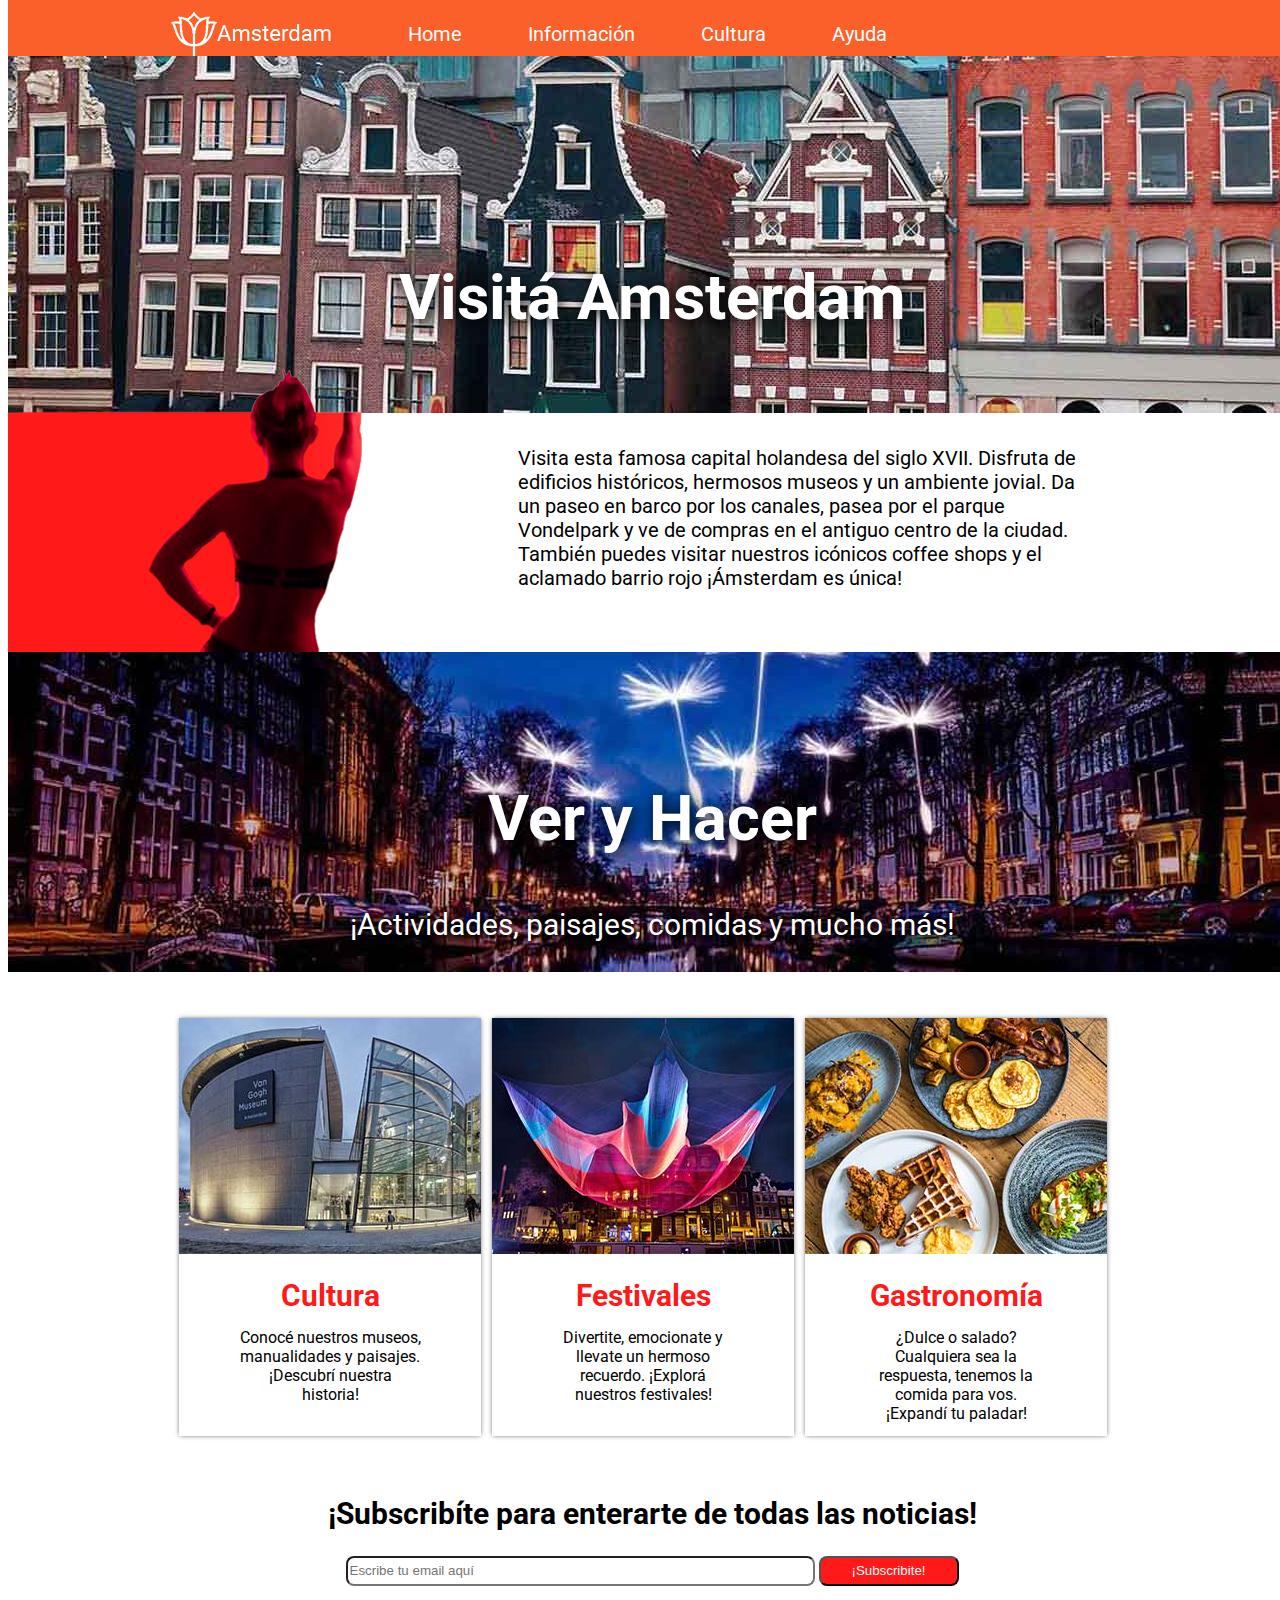
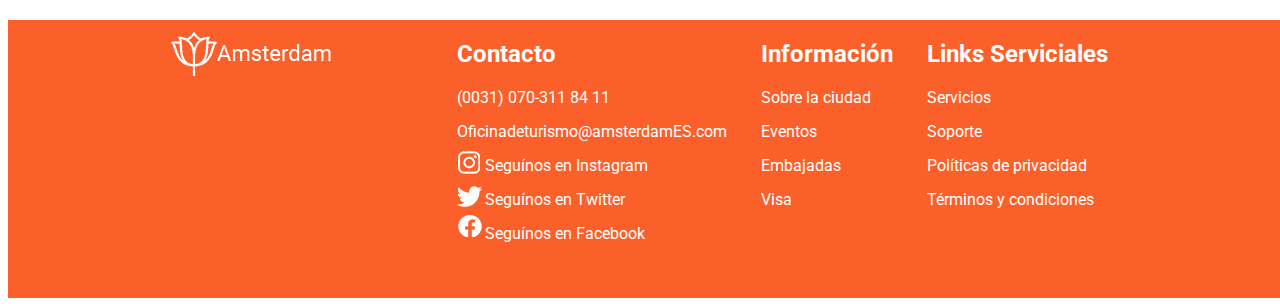
<file: index.html>
<!DOCTYPE html>
<html lang="es">
<head>
	<meta charset="UTF-8">
	<title>Amsterdam</title>
	<link rel="stylesheet" type="text/css" href="style.css" />
	<link href="https://fonts.googleapis.com/css2?family=Roboto:wght@400;500&display=swap" rel="stylesheet" />
	<link rel="shortcut icon" type="image/x-icon" href="favicon.ico" />
</head>
<body><div id="cuerpo">
<!-- HEADER -->
	<nav>
		<div class="naranja">
			<ul>
				<li><a href="index.html">Home</a></li>
				<li><a href="informacion.html">Información</a></li>
				<li><a href="cultura.html">Cultura</a></li>
				<li><a href="formulario.html">Ayuda</a></li>
			</ul>
		</div>
	</nav>
<!-- PARTE DEL MEDIO -->
	<section id="medio">
		<h1>Visitá Amsterdam</h1>
		<p>Visita esta famosa capital holandesa del siglo XVII. Disfruta de edificios históricos, hermosos museos y un ambiente jovial.<strong> Da un paseo en barco por los canales, pasea por el parque Vondelpark y ve de compras en el antiguo centro de la ciudad.</strong> También puedes visitar nuestros icónicos coffee shops y el aclamado barrio rojo <strong>¡Ámsterdam es única!</strong></p>
	</section>
<!-- PARTE DE VER Y HACER -->
	<header id="veryhacer">
		<h2 class="centro">Ver y Hacer</h2>
		<p class="centro">¡Actividades, paisajes, comidas y mucho más!</p>
	</header>
<!-- TARJETAS -->
	<main id="tarjetas">
		<div class="tarjeta">
			<img src="Recursos/vangogh.jpg" alt="Museo Van Gogh">
			<h3>Cultura</h3>
			<p>Conocé nuestros museos, manualidades y paisajes.<strong> ¡Descubrí nuestra historia!</strong></p>
		</div>
		<div class="tarjeta">
			<img src="Recursos/luces.jpg" alt="Festival de luces">
			<h3>Festivales</h3>
			<p>Divertite, emocionate y llevate un hermoso recuerdo.<strong> ¡Explorá nuestros festivales!</strong></p>
		</div>
		<div class="tarjeta">
			<img src="Recursos/Comida.jpg" alt="comida típica">
			<h3>Gastronomía</h3>
			<p>¿Dulce o salado? Cualquiera sea la respuesta, tenemos la comida para vos. <strong>¡Expandí tu paladar!</strong></p>
		</div>
	</main>
<!-- NEWSLETTER -->
	<div id="newsletter">
		<h2 class="centro">¡Subscribíte para enterarte de todas las noticias!</h2>
		<form class="centro" action="http://recursos.grodriguez.com.ar/FORM/" method="post" enctype="multipart/form-data" target="_blank">
			<input id="mail" type="email" name="newsletter" placeholder="Escribe tu email aquí">
			<input id="subscribir" type="submit" name="enviar" value="¡Subscribite!">
		</form>
	</div>
<!-- FOOTER -->
	<footer>
		<div class="naranja">
			<iframe  id="mapa" src="https://www.google.com/maps/embed?pb=!1m18!1m12!1m3!1d77979.83662226105!2d4.8339212095849975!3d52.35464494725618!2m3!1f0!2f0!3f0!3m2!1i1024!2i768!4f13.1!3m3!1m2!1s0x47c63fb5949a7755%3A0x6600fd4cb7c0af8d!2zw4Ftc3RlcmRhbSwgUGHDrXNlcyBCYWpvcw!5e0!3m2!1ses-419!2sar!4v1591375383644!5m2!1ses-419!2sar" width="252" height="204" style="border:0;" allowfullscreen="" aria-hidden="false" tabindex="0"></iframe>
			<div class="ayuda">
				<h2>Contacto</h2>
				<ul id="redes">
					<li>(0031) 070-311 84 11</li>
					<li><a href="mailto:Oficinadeturismo@amsterdamES.com">Oficinadeturismo@amsterdamES.com</a></li>
					<li class="redsocial">Seguínos en Instagram</li>
					<li class="redsocial">Seguínos en Twitter</li>
					<li class="redsocial">Seguínos en Facebook</li>
				</ul>
			</div>
			<div class="ayuda">
				<h2>Información</h2>
				<ul>
					<li>Sobre la ciudad</li>
					<li>Eventos</li>
					<li>Embajadas</li>
					<li>Visa</li>
				</ul>
			</div>
			<div class="ayuda">
				<h2>Links Serviciales</h2>
				<ul>
					<li>Servicios</li>
					<li>Soporte</li>
					<li>Políticas de privacidad</li>
					<li>Términos y condiciones</li>
				</ul>
			</div>
		</div>
	</footer>
</div></body>
</html>
</file>
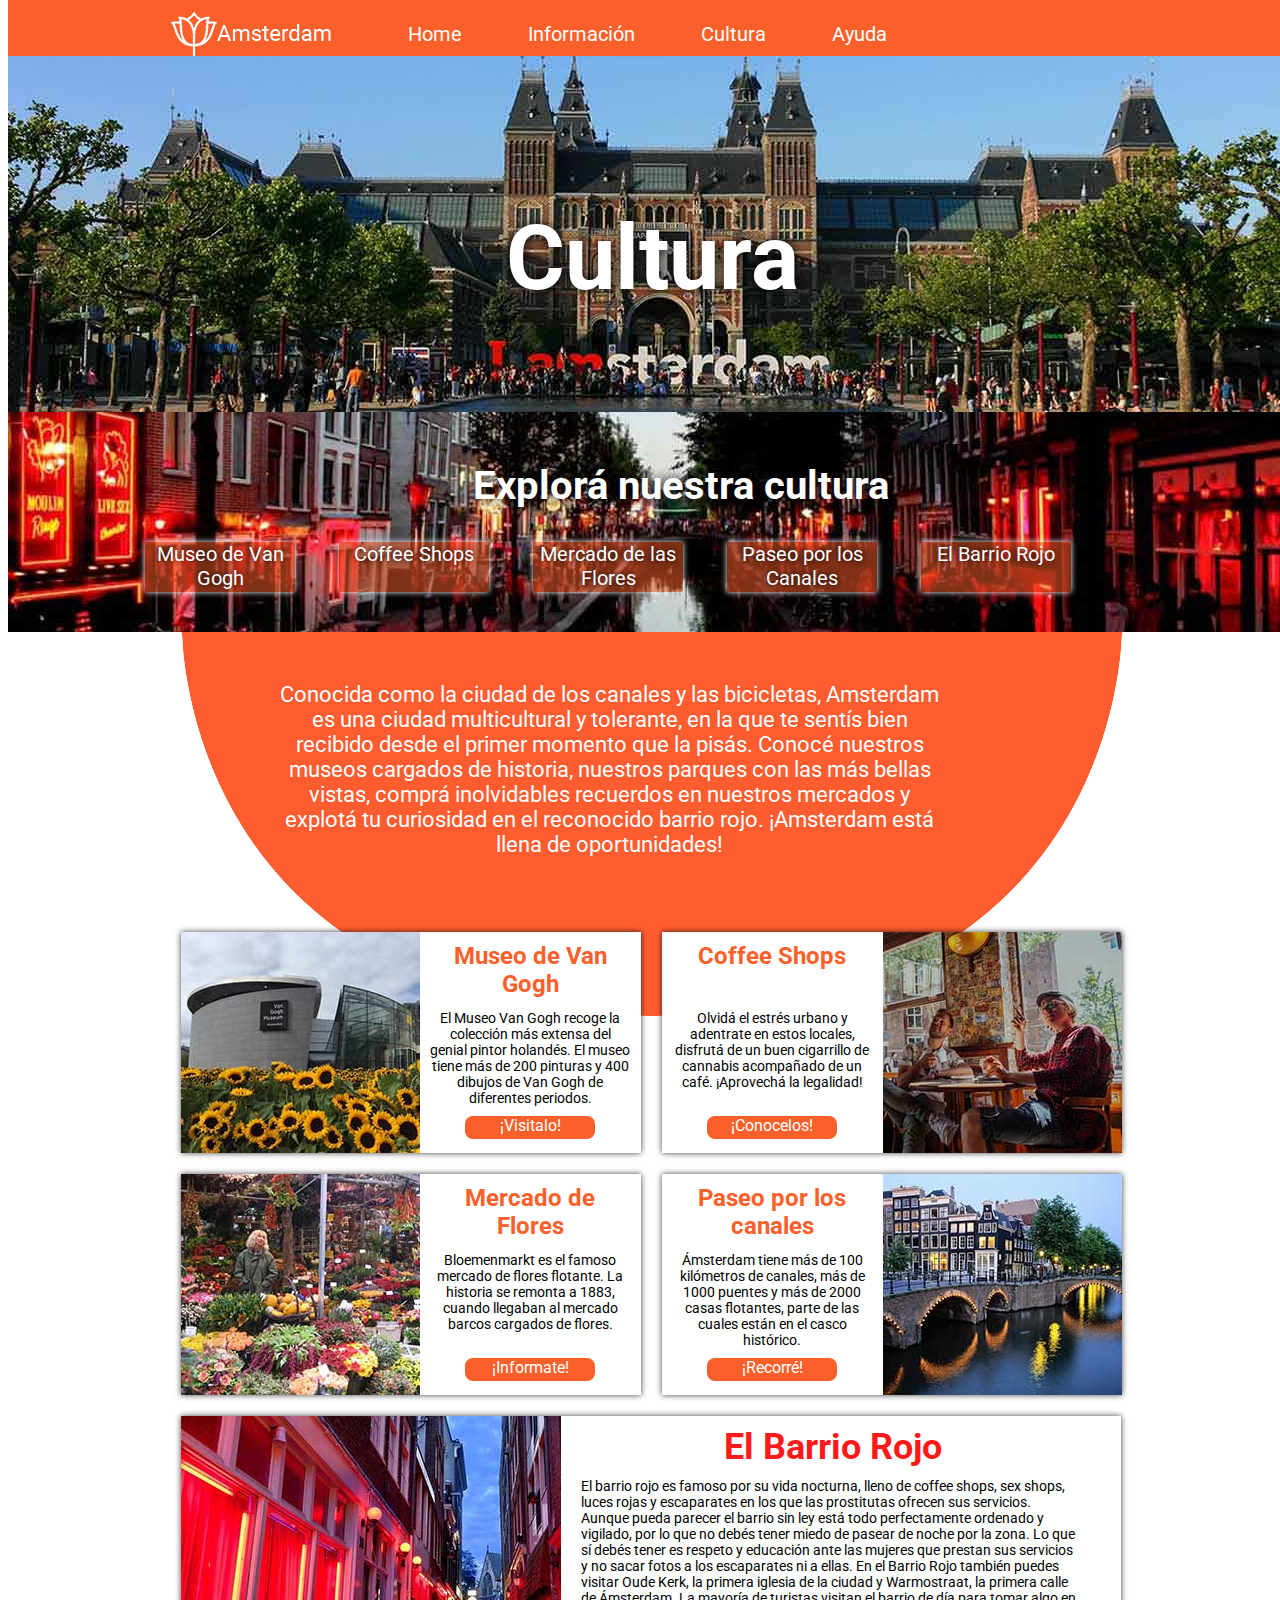
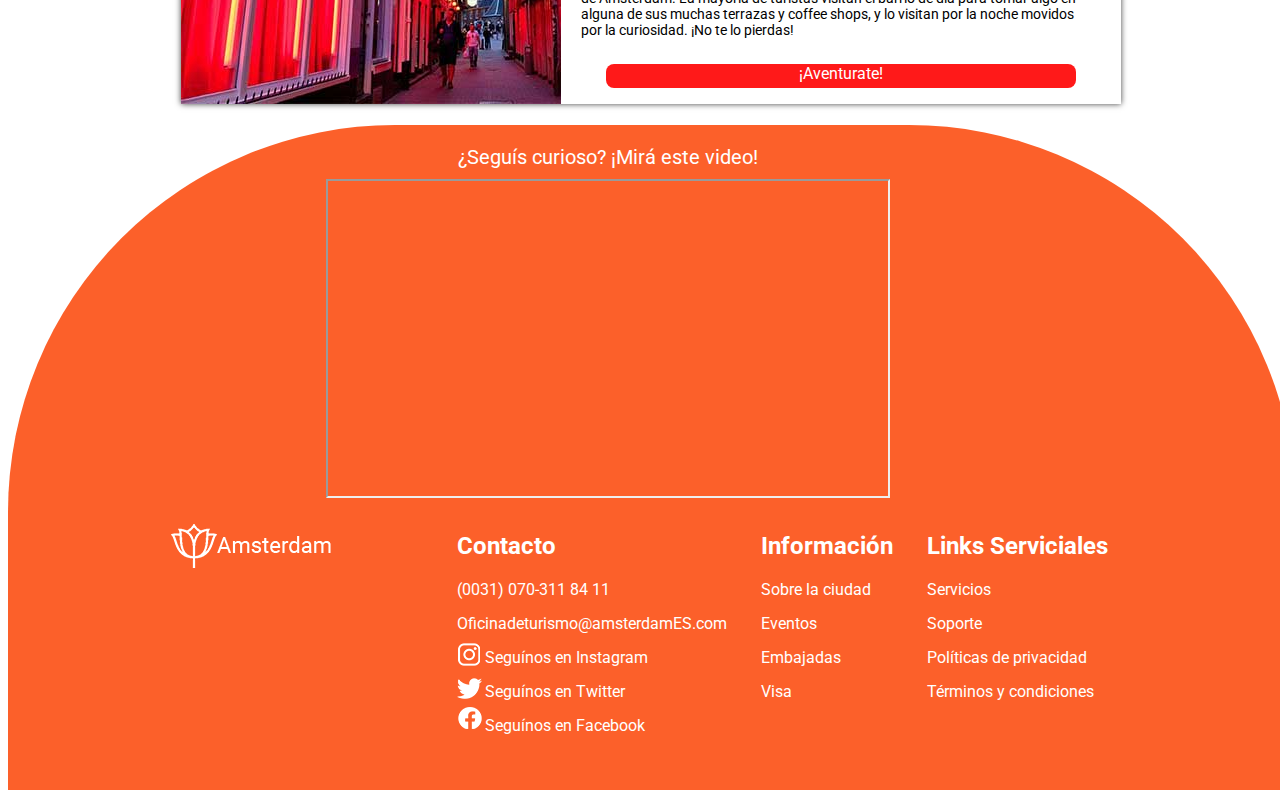
<file: cultura.html>
<!DOCTYPE html>
<html lang="es">
<head>
	<meta charset="UTF-8">
	<title>Amsterdam - Cultura</title>
	<link rel="stylesheet" type="text/css" href="style.css" />
	<link href="https://fonts.googleapis.com/css2?family=Roboto:wght@400;500&display=swap" rel="stylesheet" />
	<link rel="shortcut icon" type="image/x-icon" href="favicon.ico" />
</head>
<body><div id="cuerpo">
<!-- HEADER -->
	<nav>
		<div class="naranja">
			<ul>
				<li><a href="index.html">Home</a></li>
				<li><a href="informacion.html">Información</a></li>
				<li><a href="cultura.html">Cultura</a></li>
				<li><a href="formulario.html">Ayuda</a></li>
			</ul>
		</div>
	</nav>

<!-- INTRO CULTURA -->
	<div id="cultura">
		<h1>Cultura</h1>
	</div>

	<div id="lista">
		<h2>Explorá nuestra cultura</h2>
		<ol>
			<li><a href="#museoVanGogh">Museo de Van Gogh</a></li>
			<li><a href="#coffeeShop">Coffee Shops</a></li>
			<li><a href="#mercadoFlores">Mercado de las Flores</a></li>
			<li><a href="#canales">Paseo por los Canales</a></li>
			<li><a href="#barrioRojo">El Barrio Rojo</a></li>
		</ol>
	</div>

<!-- ACTIVIDADES -->
	<div id="actividades">
		<p id="introCultura">Conocida como la ciudad de los canales y las bicicletas, Amsterdam es una ciudad multicultural y tolerante, en la que te sentís bien recibido desde el primer momento que la pisás. Conocé nuestros museos cargados de historia, nuestros parques con las más bellas vistas, comprá inolvidables recuerdos en nuestros mercados y explotá tu curiosidad en el reconocido barrio rojo. ¡Amsterdam está llena de oportunidades!</p>
		<div id="museoVanGogh" class="card">
			<div class="floatleft">	<img src="Recursos/vangogh2.jpg" alt="Museo de Van Gogh" />	</div>
			<h2>Museo de Van Gogh</h2>
			<p>El Museo Van Gogh recoge la colección más extensa del genial pintor holandés. El museo tiene más de 200 pinturas y 400 dibujos de Van Gogh de diferentes periodos.</p>
			<div class="button" id="botonMalo"><span>¡Visitalo!</span></div>
		</div>
		<div class="card" id="coffeeShop">
			<div class="floatright">	<img src="Recursos/coffeeshop.jpg" alt="Coffee Shop" />	</div>
			<h2>Coffee Shops</h2>
			<p>Olvidá el estrés urbano y adentrate en estos locales, disfrutá de un buen cigarrillo de cannabis acompañado de un café. ¡Aprovechá la legalidad!</p>
			<div class="button"><span>¡Conocelos!</span></div>
		</div>
		<div id="mercadoFlores" class="card">
			<div class="floatleft">	<img src="Recursos/mercadodeflores.jpg" alt="Mercado de las flores" />	</div>
			<h2>Mercado de Flores</h2>
			<p>Bloemenmarkt es el famoso mercado de flores flotante. La historia se remonta a 1883, cuando llegaban al mercado barcos cargados de flores.</p>
			<div class="button" id="botonMalo2"><span>¡Informate!</span></div>
		</div>
		<div class="card" id="canales">
			<div class="floatright">	<img src="Recursos/canales.jpg" alt="Canales de Amsterdam" />	</div>
			<h2>Paseo por los canales</h2>
			<p>Ámsterdam tiene más de 100 kilómetros de canales, más de 1000 puentes y más de 2000 casas flotantes, parte de las cuales están en el casco histórico.</p>
			<div class="button"><span>¡Recorré!</span></div>
		</div>

		<div id="barrioRojo">
			<div>	<img src="Recursos/BarrioRojo.jpg" alt="Barrio Rojo" />	</div>
			<h2>El Barrio Rojo</h2>
			<p>El barrio rojo es famoso por su vida nocturna, lleno de coffee shops, sex shops, luces rojas y escaparates en los que las prostitutas ofrecen sus servicios. Aunque pueda parecer el barrio sin ley está todo perfectamente ordenado y vigilado, por lo que no debés tener miedo de pasear de noche por la zona. Lo que sí debés tener es respeto y educación ante las mujeres que prestan sus servicios y no sacar fotos a los escaparates ni a ellas. En el Barrio Rojo también puedes visitar Oude Kerk, la primera iglesia de la ciudad y Warmostraat, la primera calle de Ámsterdam. La mayoría de turistas visitan el barrio de día para tomar algo en alguna de sus muchas terrazas y coffee shops, y lo visitan por la noche movidos por la curiosidad. ¡No te lo pierdas!</p>
			<div class="buttonRojo"><span>¡Aventurate!</span></div>
		</div>
		
		<div class="video">
			<span>¿Seguís curioso? ¡Mirá este video!</span>
			<iframe width="560" height="315" src="https://www.youtube.com/embed/tMHp6SN6WJQ" allow="accelerometer; autoplay; encrypted-media; gyroscope; picture-in-picture" allowfullscreen></iframe>
		</div>
		
	</div>

<!-- FOOTER -->
<footer>
		<div class="naranja">
			<iframe  id="mapa" src="https://www.google.com/maps/embed?pb=!1m18!1m12!1m3!1d77979.83662226105!2d4.8339212095849975!3d52.35464494725618!2m3!1f0!2f0!3f0!3m2!1i1024!2i768!4f13.1!3m3!1m2!1s0x47c63fb5949a7755%3A0x6600fd4cb7c0af8d!2zw4Ftc3RlcmRhbSwgUGHDrXNlcyBCYWpvcw!5e0!3m2!1ses-419!2sar!4v1591375383644!5m2!1ses-419!2sar" width="252" height="204" style="border:0;" allowfullscreen="" aria-hidden="false" tabindex="0"></iframe>
			<div class="ayuda">
				<h2>Contacto</h2>
				<ul id="redes">
					<li>(0031) 070-311 84 11</li>
					<li><a href="mailto:Oficinadeturismo@amsterdamES.com">Oficinadeturismo@amsterdamES.com</a></li>
					<li class="redsocial">Seguínos en Instagram</li>
					<li class="redsocial">Seguínos en Twitter</li>
					<li class="redsocial">Seguínos en Facebook</li>
				</ul>
			</div>
			<div class="ayuda">
				<h2>Información</h2>
				<ul>
					<li>Sobre la ciudad</li>
					<li>Eventos</li>
					<li>Embajadas</li>
					<li>Visa</li>
				</ul>
			</div>
			<div class="ayuda">
				<h2>Links Serviciales</h2>
				<ul>
					<li>Servicios</li>
					<li>Soporte</li>
					<li>Políticas de privacidad</li>
					<li>Términos y condiciones</li>
				</ul>
			</div>
		</div>
	</footer>
</div></body>
</html>
</file>
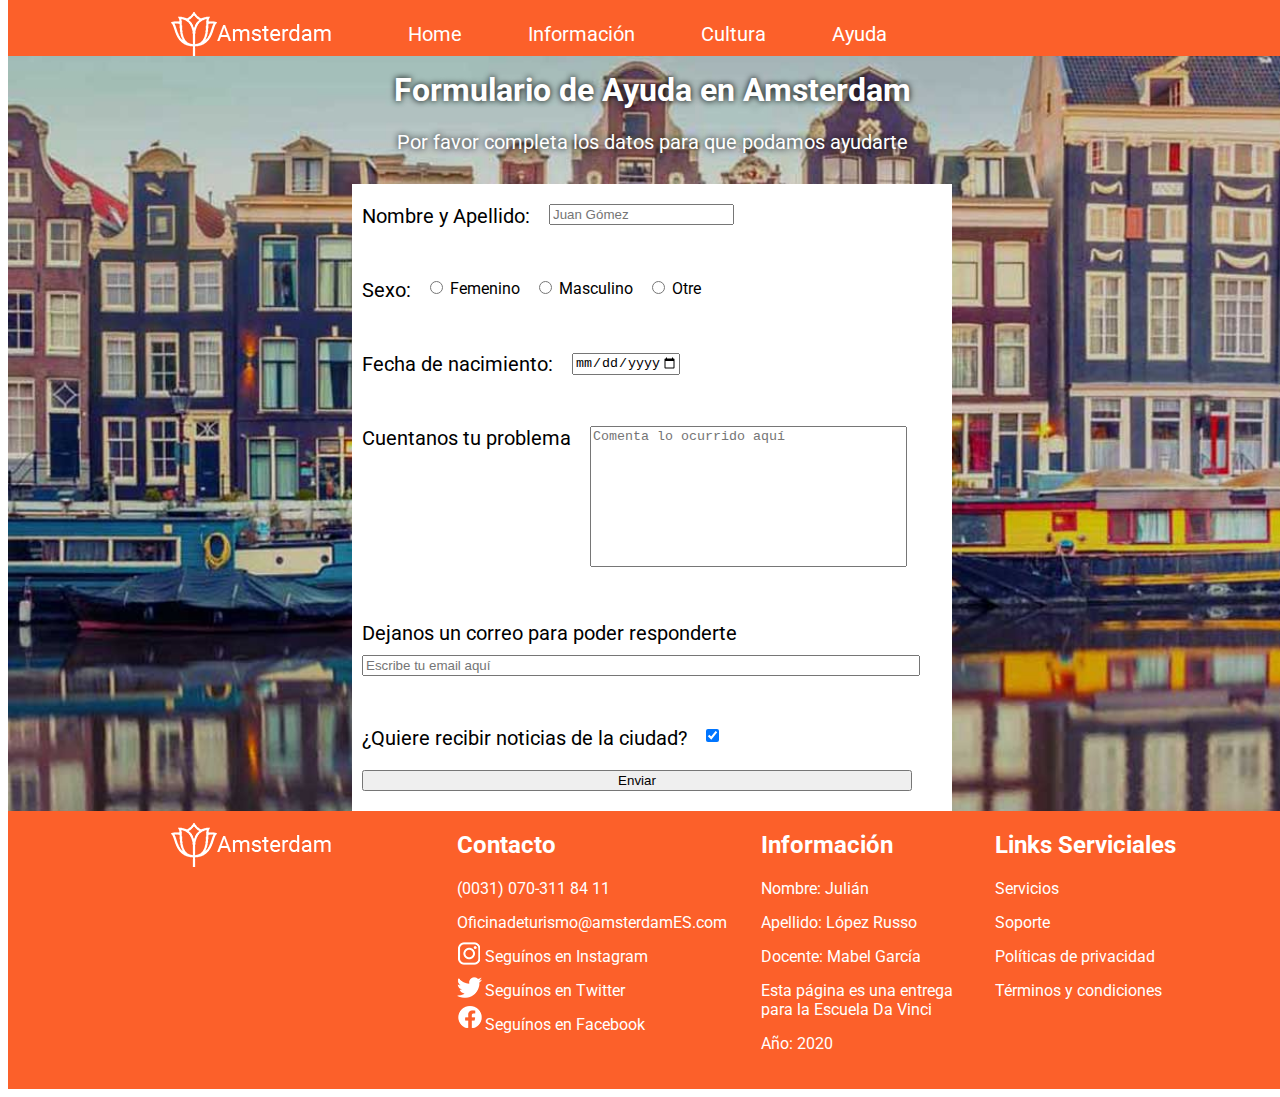
<file: formulario.html>
<!DOCTYPE html>
<html lang="es">
<head>
	<meta charset="UTF-8">
	<title>Amsterdam - Ayuda</title>
	<link rel="stylesheet" type="text/css" href="style.css" />
	<link href="https://fonts.googleapis.com/css2?family=Roboto:wght@400;500&display=swap" rel="stylesheet" />
	<link rel="shortcut icon" type="image/x-icon" href="favicon.ico" />
</head>
<body><div id="cuerpo">
<!-- HEADER -->
	<nav>
		<div class="naranja">
			<ul>
				<li><a href="index.html">Home</a></li>
				<li><a href="informacion.html">Información</a></li>
				<li><a href="cultura.html">Cultura</a></li>
				<li><a href="formulario.html">Ayuda</a></li>
			</ul>
		</div>
	</nav>

<!-- FORMULARIO -->
	<main id="fondo-formulario">
		<header>
			<h1>Formulario de Ayuda en Amsterdam</h1>
			<p>Por favor completa los datos para que podamos ayudarte</p>
		</header>
	
		<form action="formulario.php" method="post" enctype="multipart/form-data" id="formu" class="blanco">
			<div class="formulario">
				<label>Nombre y Apellido:</label>
				<input type="text" name="nombre" placeholder="Juan Gómez">
			</div>
			<div class="formulario">
				<label>Sexo:</label>
					<input type="radio" name="sexo" value="femenino"> <span>Femenino</span>
					<input type="radio" name="sexo" value="masculino"> <span>Masculino</span>
					<input type="radio" name="sexo" value="otre"> <span>Otre</span>
			</div>
			<div class="formulario">
				<label>Fecha de nacimiento:</label>
				<input type="date" name="nacimiento" min="1910-01-01" max="2020-06-19">
			</div>
			<div class="formulario">
				<label>Cuentanos tu problema</label>
				<textarea name="comentar" rows="9" cols="37" placeholder="Comenta lo ocurrido aquí"></textarea>
			</div>
			<div class="formulario">
				<label>Dejanos un correo para poder responderte</label>
				<input id="ayuda-mail" type="email" name="mail" placeholder="Escribe tu email aquí">
			</div>
			<div class="formulario">
				<label>¿Quiere recibir noticias de la ciudad?</label>
				<input type="checkbox" name="noticias" checked="" value="si">
			</div>
			<input id="enviar" type="submit" value="Enviar">
		</form>
	</main>
<!-- FOOTER -->
<footer>
		<div class="naranja">
			<iframe  id="mapa" src="https://www.google.com/maps/embed?pb=!1m18!1m12!1m3!1d77979.83662226105!2d4.8339212095849975!3d52.35464494725618!2m3!1f0!2f0!3f0!3m2!1i1024!2i768!4f13.1!3m3!1m2!1s0x47c63fb5949a7755%3A0x6600fd4cb7c0af8d!2zw4Ftc3RlcmRhbSwgUGHDrXNlcyBCYWpvcw!5e0!3m2!1ses-419!2sar!4v1591375383644!5m2!1ses-419!2sar" width="252" height="204" style="border:0;" allowfullscreen="" aria-hidden="false" tabindex="0"></iframe>
			<div class="ayuda">
				<h2>Contacto</h2>
				<ul id="redes">
					<li>(0031) 070-311 84 11</li>
					<li><a href="mailto:Oficinadeturismo@amsterdamES.com">Oficinadeturismo@amsterdamES.com</a></li>
					<li class="redsocial">Seguínos en Instagram</li>
					<li class="redsocial">Seguínos en Twitter</li>
					<li class="redsocial">Seguínos en Facebook</li>
				</ul>
			</div>
			<div class="ayuda">
				<h2>Información</h2>
				<ul id="obligatorio">
					<li>Nombre: Julián</li>
					<li>Apellido: López Russo</li>
					<li>Docente: Mabel García</li>
					<li>Esta página es una entrega para la Escuela Da Vinci</li>
					<li>Año: 2020</li>
				</ul>
			</div>
			<div class="ayuda">
				<h2>Links Serviciales</h2>
				<ul>
					<li>Servicios</li>
					<li>Soporte</li>
					<li>Políticas de privacidad</li>
					<li>Términos y condiciones</li>
				</ul>
			</div>
		</div>
	</footer>
</div></body>
</html>
</file>
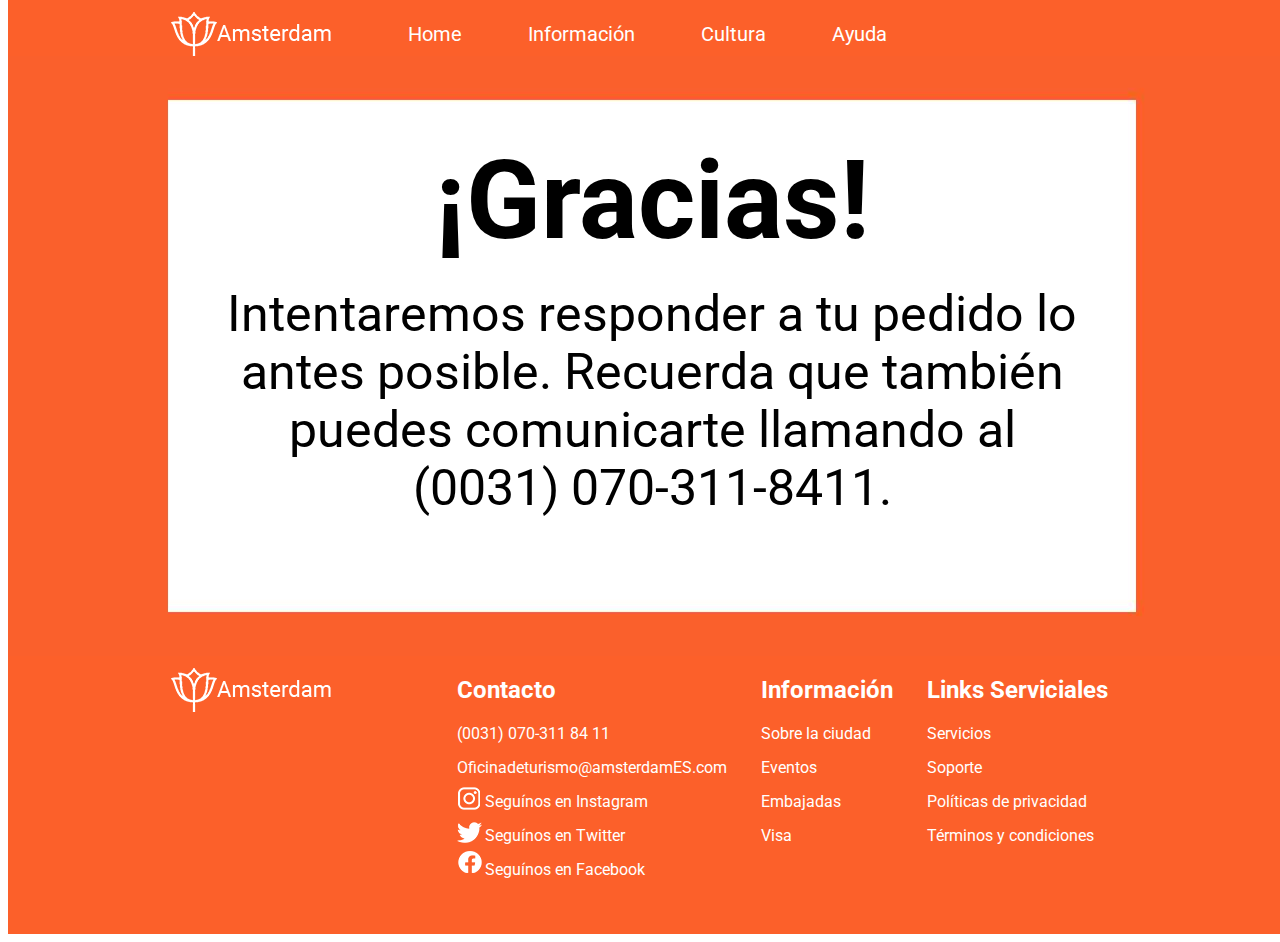
<file: gracias.html>
<!DOCTYPE html>
<html lang="es">
<head>
	<meta charset="UTF-8">
	<title>Amsterdam - Ayuda</title>
	<link rel="stylesheet" type="text/css" href="style.css" />
	<link href="https://fonts.googleapis.com/css2?family=Roboto:wght@400;500&display=swap" rel="stylesheet" />
	<link rel="shortcut icon" type="image/x-icon" href="favicon.ico" />
</head>
<body><div id="cuerpo">
<!-- HEADER -->
	<nav>
		<div class="naranja">
			<ul>
				<li><a href="index.html">Home</a></li>
				<li><a href="informacion.html">Información</a></li>
				<li><a href="cultura.html">Cultura</a></li>
				<li><a href="formulario.html">Ayuda</a></li>
			</ul>
		</div>
	</nav>

<!-- MAIN -->
	<main id="gracias">
		<h1>¡Gracias!</h1>
		<p>Intentaremos responder a tu pedido lo antes posible. Recuerda que también puedes comunicarte llamando al (0031) 070-311-8411.</p>
	</main>

<!-- FOOTER -->
	<footer>
		<div class="naranja">
			<iframe  id="mapa" src="https://www.google.com/maps/embed?pb=!1m18!1m12!1m3!1d77979.83662226105!2d4.8339212095849975!3d52.35464494725618!2m3!1f0!2f0!3f0!3m2!1i1024!2i768!4f13.1!3m3!1m2!1s0x47c63fb5949a7755%3A0x6600fd4cb7c0af8d!2zw4Ftc3RlcmRhbSwgUGHDrXNlcyBCYWpvcw!5e0!3m2!1ses-419!2sar!4v1591375383644!5m2!1ses-419!2sar" width="252" height="204" style="border:0;" allowfullscreen="" aria-hidden="false" tabindex="0"></iframe>
			<div class="ayuda">
				<h2>Contacto</h2>
				<ul id="redes">
					<li>(0031) 070-311 84 11</li>
					<li><a href="mailto:Oficinadeturismo@amsterdamES.com">Oficinadeturismo@amsterdamES.com</a></li>
					<li class="redsocial">Seguínos en Instagram</li>
					<li class="redsocial">Seguínos en Twitter</li>
					<li class="redsocial">Seguínos en Facebook</li>
				</ul>
			</div>
			<div class="ayuda">
				<h2>Información</h2>
				<ul>
					<li>Sobre la ciudad</li>
					<li>Eventos</li>
					<li>Embajadas</li>
					<li>Visa</li>
				</ul>
			</div>
			<div class="ayuda">
				<h2>Links Serviciales</h2>
				<ul>
					<li>Servicios</li>
					<li>Soporte</li>
					<li>Políticas de privacidad</li>
					<li>Términos y condiciones</li>
				</ul>
			</div>
		</div>
	</footer>
</div></body>
</html>
</file>
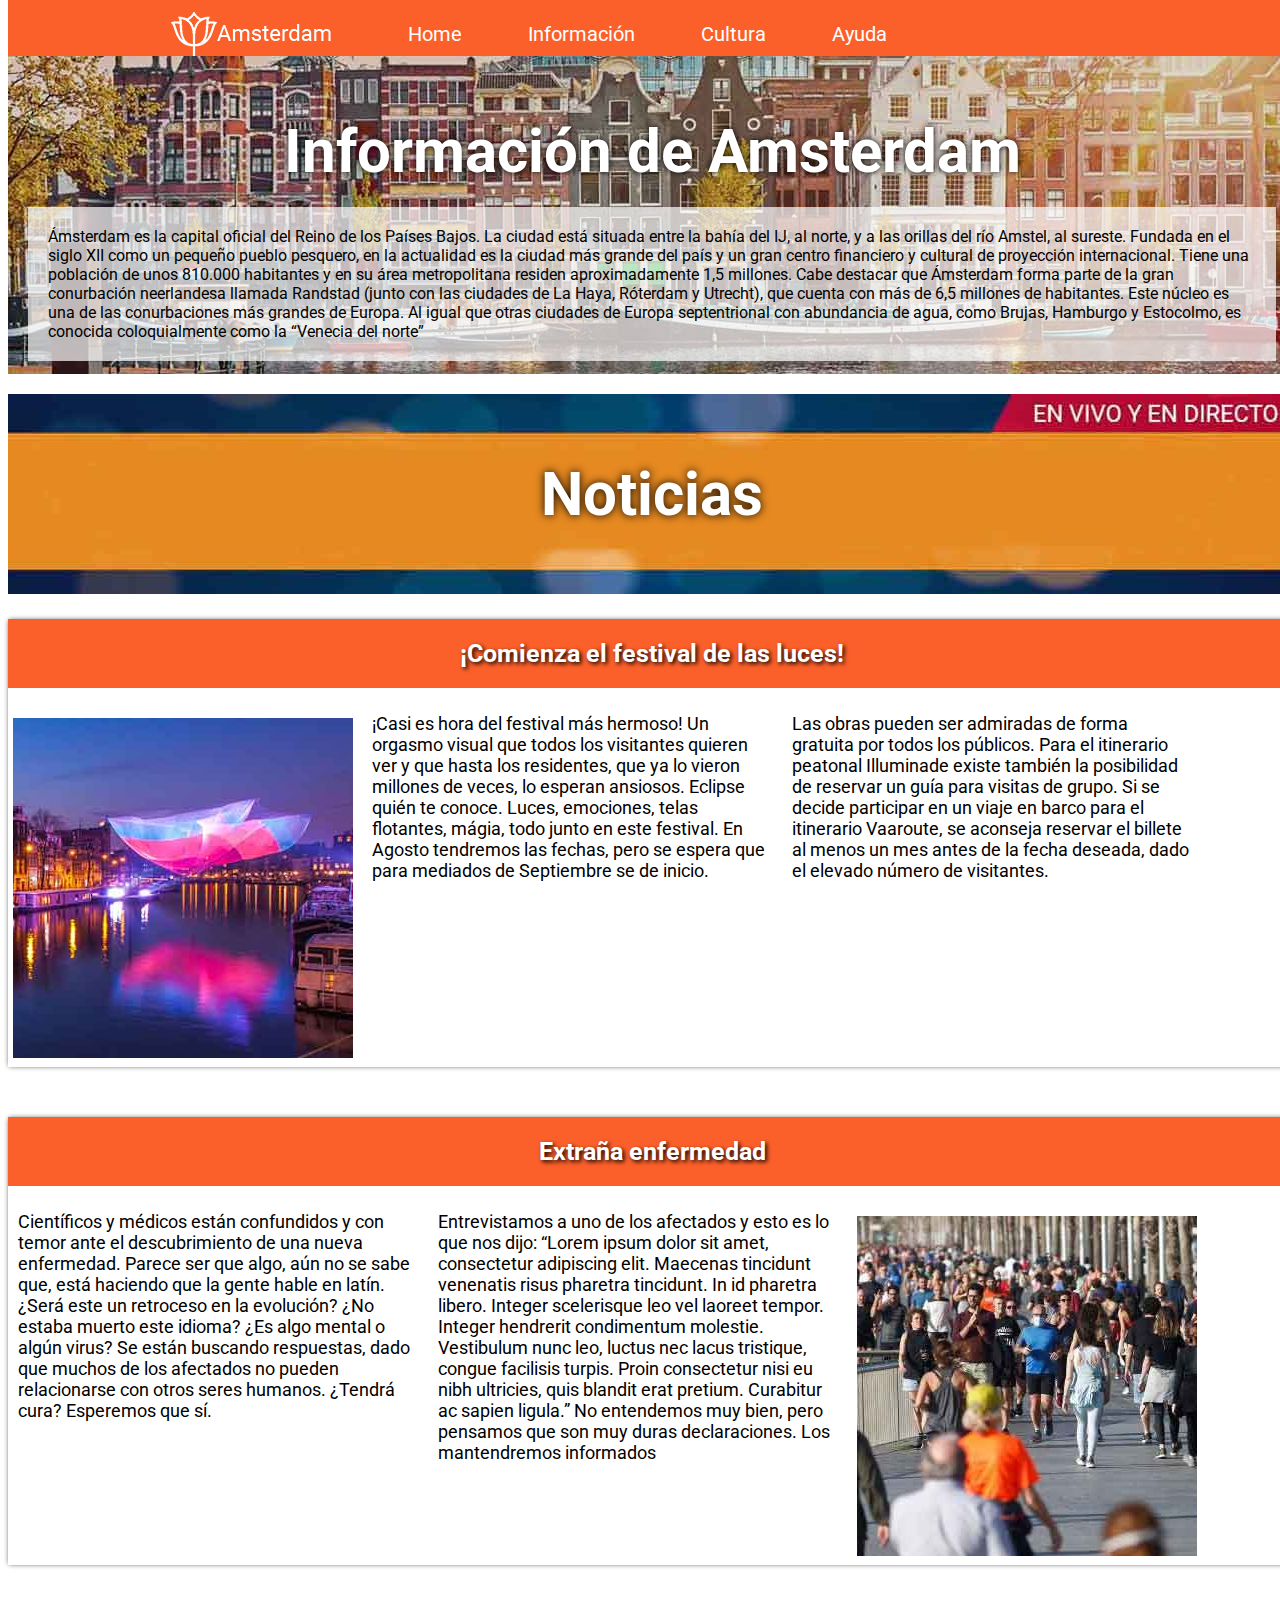
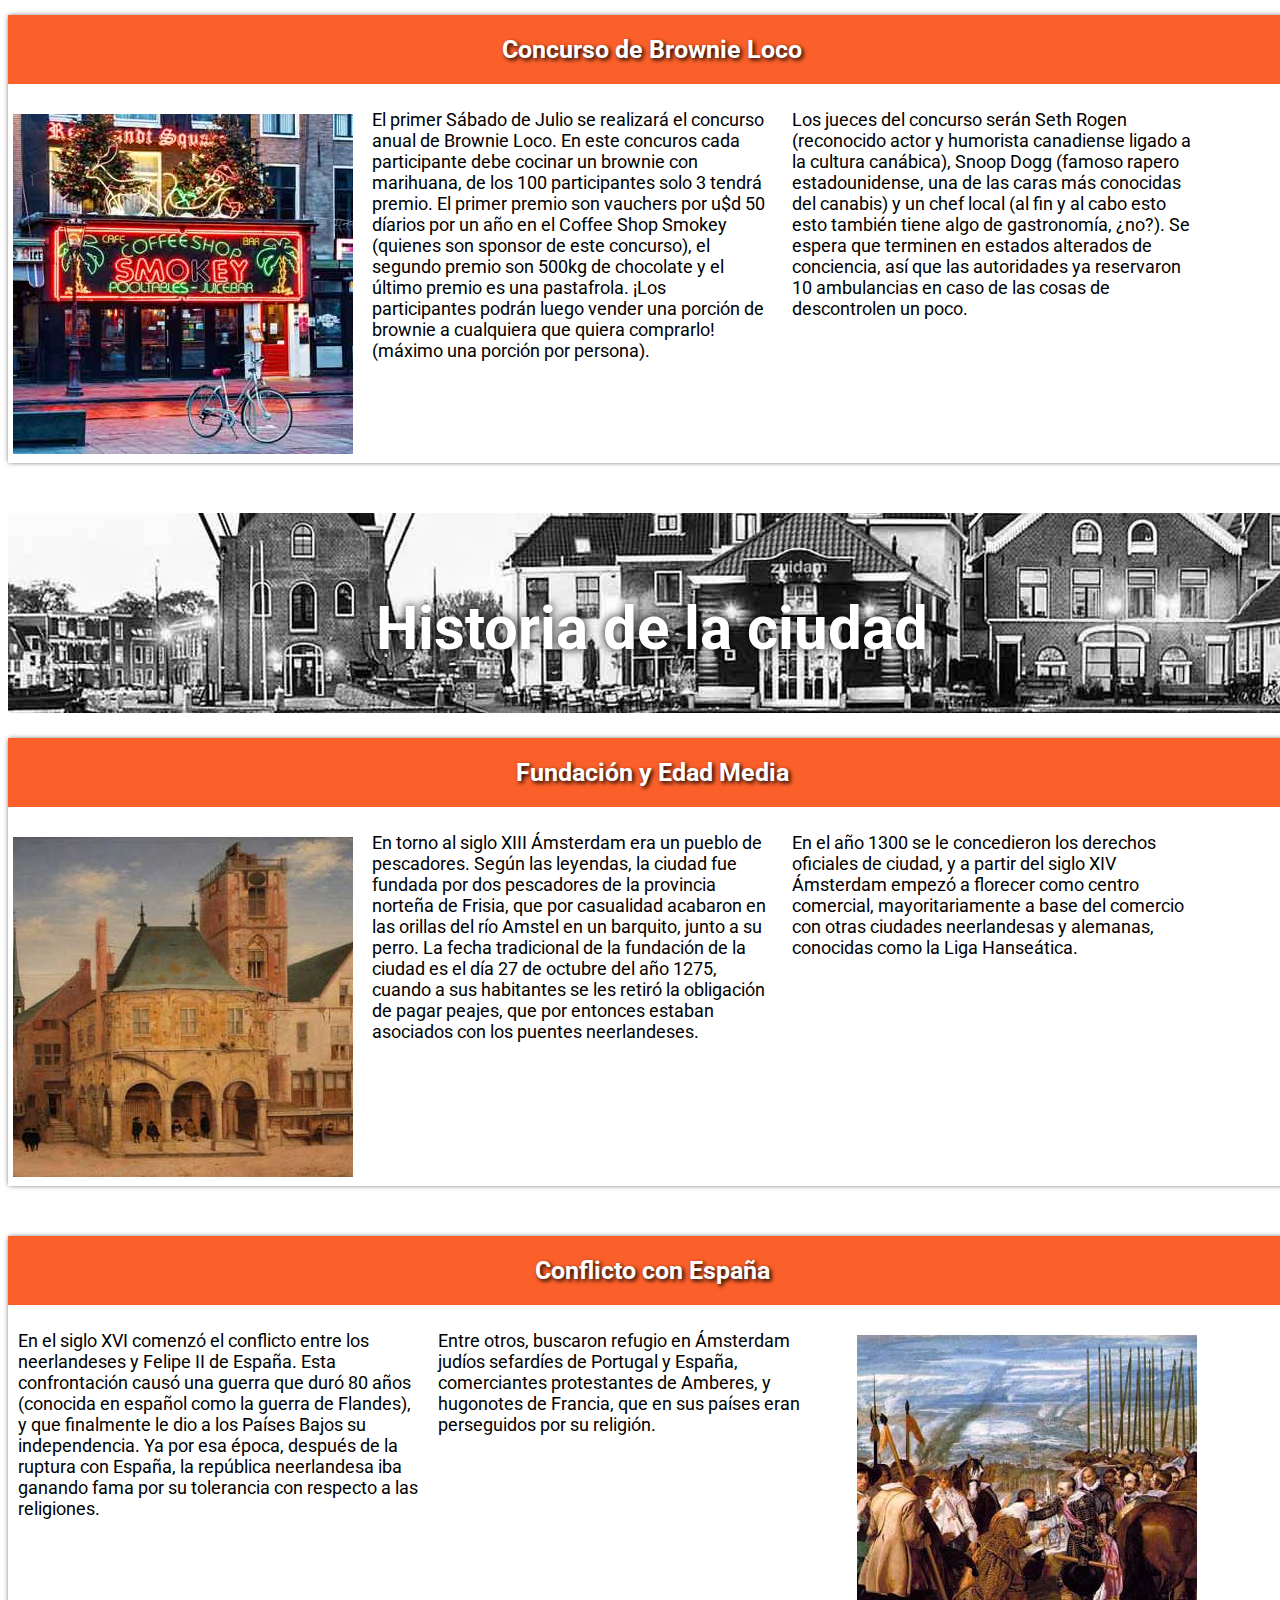
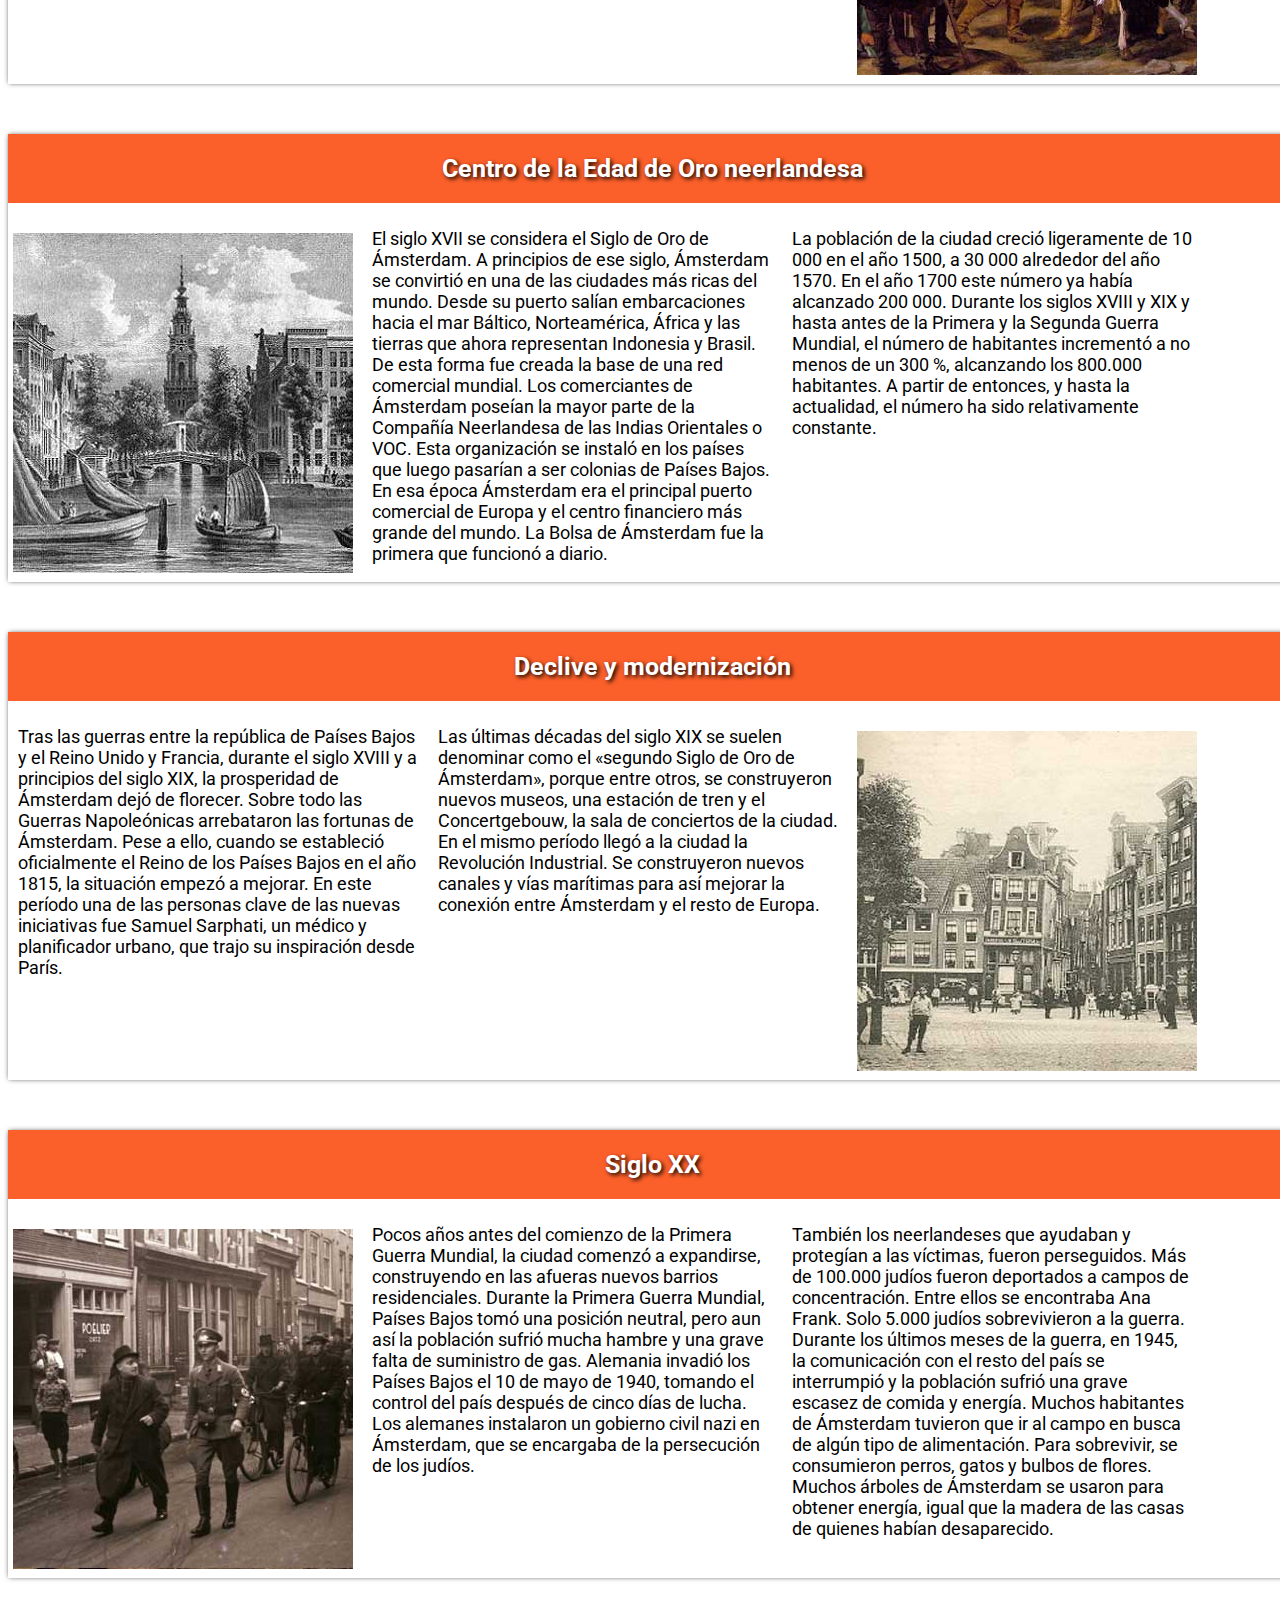
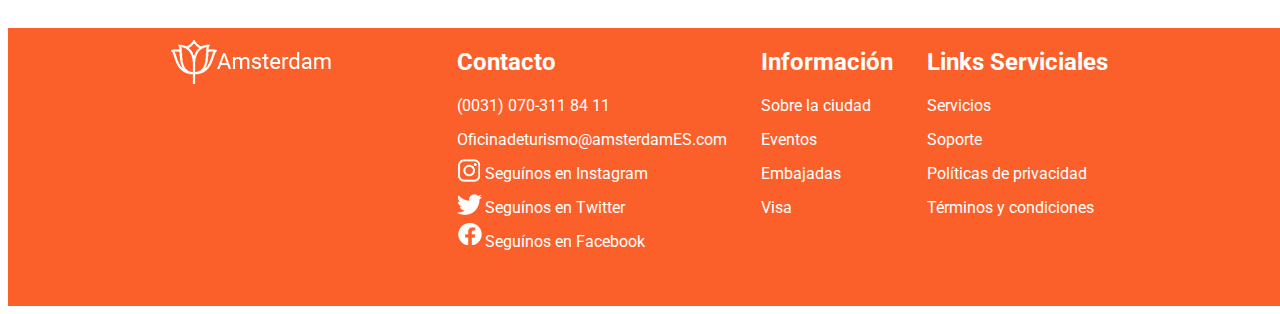
<file: informacion.html>
<!DOCTYPE html>
<html lang="es">
<head>
	<meta charset="UTF-8">
	<title>Amsterdam - Información</title>
	<link rel="stylesheet" type="text/css" href="style.css" />
	<link href="https://fonts.googleapis.com/css2?family=Roboto:wght@400;500&display=swap" rel="stylesheet" />
	<link rel="shortcut icon" type="image/x-icon" href="favicon.ico" />
</head>
<body><div id="cuerpo">
<!-- HEADER -->
	<nav>
		<div class="naranja">
			<ul>
				<li><a href="index.html">Home</a></li>
				<li><a href="informacion.html">Información</a></li>
				<li><a href="cultura.html">Cultura</a></li>
				<li><a href="formulario.html">Ayuda</a></li>
			</ul>
		</div>
	</nav>

	<!-- INFO -->
	<section id="info">
		<header>
			<h1>Información de Amsterdam</h1>
		</header>
		<p class="lectura"><em>Ámsterdam​ es la capital oficial del Reino de los Países Bajos.</em> La ciudad está situada entre la bahía del IJ, al norte, y a las orillas del río Amstel, al sureste. <strong>Fundada en el siglo <abbr title="doce">XII</abbr> como un pequeño pueblo pesquero, en la actualidad es la ciudad más grande del país y un gran centro financiero y cultural de proyección internacional.</strong> Tiene una población de unos 810.000 habitantes y en su área metropolitana residen aproximadamente 1,5 millones. Cabe destacar que Ámsterdam forma parte de la gran conurbación neerlandesa llamada Randstad (junto con las ciudades de La Haya, Róterdam y Utrecht), que cuenta con más de 6,5 millones de habitantes. <strong>Este núcleo es una de las conurbaciones más grandes de Europa.</strong> Al igual que otras ciudades de Europa septentrional con abundancia de agua, como Brujas, Hamburgo y Estocolmo, es conocida coloquialmente como la <q>Venecia del norte</q></p>
	</section>

<!-- NOTICIAS -->
	<section>
		<header id="noticias">
			<h2>Noticias</h2>
		</header>

		<article class="historia">
			<h3>¡Comienza el festival de las luces!</h3>
			<img src="Recursos/festival.jpg" alt="Festival de las luces" />
			<p>¡Casi es hora del festival más hermoso! Un orgasmo visual que todos los visitantes quieren ver y que hasta los residentes, que ya lo vieron millones de veces, lo esperan ansiosos. Eclipse quién te conoce. Luces, emociones, telas flotantes, mágia, todo junto en este festival. En Agosto tendremos las fechas, pero se espera que para mediados de Septiembre se de inicio.</p><p>Las obras pueden ser admiradas de forma gratuita por todos los públicos. Para el itinerario peatonal Illuminade existe también la posibilidad de reservar un guía para visitas de grupo. Si se decide participar en un viaje en barco para el itinerario Vaaroute, se aconseja reservar el billete al menos un mes antes de la fecha deseada, dado el elevado número de visitantes.</p>
		</article>
	
		<article class="historia">
			<h3>Extraña enfermedad</h3>
			<p>Científicos y médicos están confundidos y con temor ante el descubrimiento de una nueva enfermedad. Parece ser que algo, aún no se sabe que, está haciendo que la gente hable en latín.¿Será este un retroceso en la evolución? ¿No estaba muerto este idioma? ¿Es algo mental o algún virus? Se están buscando respuestas, dado que muchos de los afectados no pueden relacionarse con otros seres humanos. ¿Tendrá cura? Esperemos que sí.</p><p> Entrevistamos a uno de los afectados y esto es lo que nos dijo: <q>Lorem ipsum dolor sit amet, consectetur adipiscing elit. Maecenas tincidunt venenatis risus pharetra tincidunt. In id pharetra libero. Integer scelerisque leo vel laoreet tempor. Integer hendrerit condimentum molestie. Vestibulum nunc leo, luctus nec lacus tristique, congue facilisis turpis. Proin consectetur nisi eu nibh ultricies, quis blandit erat pretium. Curabitur ac sapien ligula.</q> No entendemos muy bien, pero pensamos que son muy duras declaraciones. Los mantendremos informados</p>
			<img src="Recursos/lorem.jpg" alt="Grupo de gente en la calle" />
		</article>

		<article class="historia">
			<h3>Concurso de Brownie Loco</h3>
			<img src="Recursos/brownie.jpg" alt="Coffee Shop Smokey" />
			<p>El primer Sábado de Julio se realizará el concurso anual de Brownie Loco. En este concuros cada participante debe cocinar un brownie con marihuana, de los 100 participantes solo 3 tendrá premio. El primer premio son vauchers por u$d 50 díarios por un año en el Coffee Shop Smokey (quienes son sponsor de este concurso), el segundo premio son 500<abbr title="Kilogramos">kg</abbr> de chocolate y el último premio es una pastafrola. ¡Los participantes podrán luego vender una porción de brownie a cualquiera que quiera comprarlo! (máximo una porción por persona).</p><p>Los jueces del concurso serán Seth Rogen (reconocido actor y humorista canadiense ligado a la cultura canábica), Snoop Dogg (famoso rapero estadounidense, una de las caras más conocidas del canabis) y un chef local (al fin y al cabo esto esto también tiene algo de gastronomía, ¿no?). Se espera que terminen en estados alterados de conciencia, así que las autoridades ya reservaron 10 ambulancias en caso de las cosas de descontrolen un poco.</p>
		</article>
	</section>
	<!-- HISTORIA -->
	<section>
		<header id="history">
			<h2>Historia de la ciudad</h2>
		</header>
	
		<article class="historia">
			<h3>Fundación y Edad Media</h3>
			<img src="Recursos/Antigua/antigua2.jpg" alt="Cuadro del antigua ayuntamiento de Amsterdam" />
			<p>En torno al siglo <abbr title="trece">XIII</abbr> Ámsterdam era un pueblo de pescadores. Según las leyendas, la ciudad fue fundada por dos pescadores de la provincia norteña de Frisia, que por casualidad acabaron en las orillas del río Amstel en un barquito, junto a su perro. La fecha tradicional de la fundación de la ciudad es el día 27 de octubre del año 1275, cuando a sus habitantes se les retiró la obligación de pagar peajes, que por entonces estaban asociados con los puentes neerlandeses.</p><p> En el año 1300 se le concedieron los derechos oficiales de ciudad, y a partir del siglo <abbr title="catorce">XIV</abbr> Ámsterdam empezó a florecer como centro comercial, mayoritariamente a base del comercio con otras ciudades neerlandesas y alemanas, conocidas como la Liga Hanseática.</p>
		</article>
		<article class="historia">
			<h3>Conflicto con España</h3>
			<p>En el siglo <abbr title="dieciseis">XVI</abbr> comenzó el conflicto entre los neerlandeses y Felipe <abbr title="segundo">II</abbr> de España. Esta confrontación causó una guerra que duró 80 años (conocida en español como la guerra de Flandes), y que finalmente le dio a los Países Bajos su independencia. Ya por esa época, después de la ruptura con España, la república neerlandesa iba ganando fama por su tolerancia con respecto a las religiones.</p><p> Entre otros, buscaron refugio en Ámsterdam judíos sefardíes de Portugal y España, comerciantes protestantes de Amberes, y hugonotes de Francia, que en sus países eran perseguidos por su religión.</p>
			<img src="Recursos/Antigua/guerra80.jpg" alt="Cuadro de la Guerra de 80 años" />
		</article>
		<article class="historia">
			<h3>Centro de la Edad de Oro neerlandesa</h3>
			<img src="Recursos/Antigua/siglo-xvii.jpg" alt="Botes mercantes en Amsterdam antigua" />
			<p>El siglo <abbr title="diecisiete">XVII</abbr> se considera el Siglo de Oro de Ámsterdam. A principios de ese siglo, Ámsterdam se convirtió en una de las ciudades más ricas del mundo. Desde su puerto salían embarcaciones hacia el mar Báltico, Norteamérica, África y las tierras que ahora representan Indonesia y Brasil. De esta forma fue creada la base de una red comercial mundial. Los comerciantes de Ámsterdam poseían la mayor parte de la Compañía Neerlandesa de las Indias Orientales o VOC. Esta organización se instaló en los países que luego pasarían a ser colonias de Países Bajos. En esa época Ámsterdam era el principal puerto comercial de Europa y el centro financiero más grande del mundo. La Bolsa de Ámsterdam fue la primera que funcionó a diario.</p><p>La población de la ciudad creció ligeramente de 10 000 en el año 1500, a 30 000 alrededor del año 1570. En el año 1700 este número ya había alcanzado 200 000. Durante los siglos <abbr title="dieciocho">XVIII</abbr> y <abbr title="diecinueve">XIX</abbr> y hasta antes de la Primera y la Segunda Guerra Mundial, el número de habitantes incrementó a no menos de un 300 %, alcanzando los 800.000 habitantes. A partir de entonces, y hasta la actualidad, el número ha sido relativamente constante. </p>
		</article>
		<article class="historia">
			<h3>Declive y modernización</h3>
			<p>Tras las guerras entre la república de Países Bajos y el Reino Unido y Francia, durante el siglo <abbr title="dieciocho">XVIII</abbr> y a principios del siglo <abbr title="diecinueve">XIX</abbr>, la prosperidad de Ámsterdam dejó de florecer. Sobre todo las Guerras Napoleónicas arrebataron las fortunas de Ámsterdam. Pese a ello, cuando se estableció oficialmente el Reino de los Países Bajos en el año 1815, la situación empezó a mejorar. En este período una de las personas clave de las nuevas iniciativas fue Samuel Sarphati, un médico y planificador urbano, que trajo su inspiración desde París.</p><p> Las últimas décadas del siglo <abbr title="diecinueve">XIX</abbr> se suelen denominar como el «segundo Siglo de Oro de Ámsterdam», porque entre otros, se construyeron nuevos museos, una estación de tren y el Concertgebouw, la sala de conciertos de la ciudad. En el mismo período llegó a la ciudad la Revolución Industrial. Se construyeron nuevos canales y vías marítimas para así mejorar la conexión entre Ámsterdam y el resto de Europa. </p>
		<img src="Recursos/Antigua/antigua1.jpg" alt="Ciudad de Amsterdam en la antiguedad" />
		</article>
		<article class="historia">
			<h3>Siglo <abbr title="veinte">XX</abbr></h3>
			<img src="Recursos/Antigua/sigloXX.jpg" alt="Polícia Nazi caminando" />
			<p>Pocos años antes del comienzo de la Primera Guerra Mundial, la ciudad comenzó a expandirse, construyendo en las afueras nuevos barrios residenciales. Durante la Primera Guerra Mundial, Países Bajos tomó una posición neutral, pero aun así la población sufrió mucha hambre y una grave falta de suministro de gas. Alemania invadió los Países Bajos el 10 de mayo de 1940, tomando el control del país después de cinco días de lucha. Los alemanes instalaron un gobierno civil nazi en Ámsterdam, que se encargaba de la persecución de los judíos.</p><p> También los neerlandeses que ayudaban y protegían a las víctimas, fueron perseguidos. Más de 100.000 judíos fueron deportados a campos de concentración. Entre ellos se encontraba Ana Frank. Solo 5.000 judíos sobrevivieron a la guerra. Durante los últimos meses de la guerra, en 1945, la comunicación con el resto del país se interrumpió y la población sufrió una grave escasez de comida y energía. Muchos habitantes de Ámsterdam tuvieron que ir al campo en busca de algún tipo de alimentación. Para sobrevivir, se consumieron perros, gatos y bulbos de flores. Muchos árboles de Ámsterdam se usaron para obtener energía, igual que la madera de las casas de quienes habían desaparecido. </p>
		</article>
	</section>

	<!-- FOOTER -->
	<footer>
		<div class="naranja">
			<iframe  id="mapa" src="https://www.google.com/maps/embed?pb=!1m18!1m12!1m3!1d77979.83662226105!2d4.8339212095849975!3d52.35464494725618!2m3!1f0!2f0!3f0!3m2!1i1024!2i768!4f13.1!3m3!1m2!1s0x47c63fb5949a7755%3A0x6600fd4cb7c0af8d!2zw4Ftc3RlcmRhbSwgUGHDrXNlcyBCYWpvcw!5e0!3m2!1ses-419!2sar!4v1591375383644!5m2!1ses-419!2sar" width="252" height="204" style="border:0;" allowfullscreen="" aria-hidden="false" tabindex="0"></iframe>
			<div class="ayuda">
				<h2>Contacto</h2>
				<ul id="redes">
					<li>(0031) 070-311 84 11</li>
					<li><a href="mailto:Oficinadeturismo@amsterdamES.com">Oficinadeturismo@amsterdamES.com</a></li>
					<li class="redsocial">Seguínos en Instagram</li>
					<li class="redsocial">Seguínos en Twitter</li>
					<li class="redsocial">Seguínos en Facebook</li>
				</ul>
			</div>
			<div class="ayuda">
				<h2>Información</h2>
				<ul>
					<li>Sobre la ciudad</li>
					<li>Eventos</li>
					<li>Embajadas</li>
					<li>Visa</li>
				</ul>
			</div>
			<div class="ayuda">
				<h2>Links Serviciales</h2>
				<ul>
					<li>Servicios</li>
					<li>Soporte</li>
					<li>Políticas de privacidad</li>
					<li>Términos y condiciones</li>
				</ul>
			</div>
		</div>
	</footer>
</div></body>
</html>
</file>
<file: style.css>
/* HOME */

body {
	margin-top: 0px;
}

#cuerpo {
	width: 1288px;
	margin-right: auto;
	margin-left: auto;
	font-family: 'Roboto', sans-serif;
}

p em, p strong {
	font-style: normal;
	font-weight: normal;
}

abbr {
	text-decoration: none;
}

.naranja {
	background-color: #FC602A;
	background-image: url(Recursos/Background/logo.png);
	background-repeat: no-repeat;
	background-position: 163px 12px;
}

section {
	margin: 0px;
}

nav p, nav li, nav ul, .ayuda {
	display: inline-block;
	color: white;
}

#tarjetas {
	width: 960px;
	margin-left: auto;
	margin-right: auto;
	margin-top: 46px;
}

nav ul {
	margin-left: 298px;
	margin-top: 22px;
	margin-bottom: 10px;
}

a {
	color: white;
	text-decoration: none;
}

nav a:hover, footer li:hover, footer a:hover {
	color: #000000;
	cursor: pointer;
}

nav li {
	margin-left: 62px;
	font-size: 20px;
}

li {
	list-style-type: none;
}

.centro {
	text-align: center;
}

#medio{
	height: 596px;
	background: url(Recursos/Background/trabajadora.png) left bottom no-repeat, 
	url(Recursos/Background/visita-amsterdam.jpg) no-repeat;
}

#medio h1 {
	font-size: 62.8px;
	padding-top: 205px;
	margin-top: 0px;
	text-align: center;
	color: white;
	text-shadow: 2px 2px 15px #000000;
}

#intro {
	height: 318px;
	
}

#medio p {
	padding-left: 510px;
	padding-right: 200px;
	padding-top: 70px;
	margin-top: 0px;
	font-size: 20px;
}

#veryhacer {
	height: 320px;
	background-image: url(Recursos/Background/veryhacer.jpg);
}

#veryhacer h2 {
	font-size: 62.8px;
	color: white;
	padding-top: 130px;
	margin-top: 0px;
	text-shadow: 2px 2px 15px #000000;
}

#veryhacer p {
	font-size: 30px;
	color: white;
	text-shadow: 2px 2px 4px #000000;
}

.tarjeta {
	display: inline-block;
	width: 302px;
	height: 418px;
	vertical-align: top;
	margin-left: 7px;
	box-shadow: 0px 0px 5px -1px rgba(0,0,0,0.75);
	text-align: center;
}

.tarjeta h3 {
	color: #ff1919;
	font-size: 30px;
	margin-top: 20px;
	text-align: center;
	margin-bottom: 15px;
}

.tarjeta p {
	font-size: 16px;
	padding-left: 60px;
	padding-right: 60px;
	margin-top: 0px;
}

#newsletter {
	margin-top: 60px;
	margin-bottom: 34px;
}

#newsletter h2 {
	font-size: 30px;
}

#mail {
	width: 461px;
	border-radius: 8px;
	height: 24px;
}

#subscribir {
	width: 140px;
	height: 30px;
	border-radius: 8px;
	background-color: #ff1919;
	color: white;
}

#redes {
	background-image: url(Recursos/Background/redessociales.png);
	background-repeat: no-repeat;
	background-position: 0px 78px;
	height: 170px;
}

#mapa {
	margin: 56px 0px 14px 163px;
}

.ayuda {
	vertical-align: top;
	margin-left: 30px;
}

.ayuda h2 {
	margin-bottom: 5px;
}

.ayuda li {
	padding-top: 15px;
}

.ayuda ul {
	padding-left: 0px;
	margin-top: 5px;
}

.redsocial {
	margin-left: 28px;
}


/* PARTE DEL FORMULARIO */

#fondo-formulario {
	background: url(Recursos/Background/Formulario.jpg) 
	no-repeat center;
	background-size: cover; 
}

#fondo-formulario h1 {
	margin-top: 0px;
	padding-top: 15px;
}

#fondo-formulario h1, #fondo-formulario p {
	color: white;
	text-shadow: 0px 0px 6px #000000;
	text-align: center;
}

#fondo-formulario p {
	font-size: 20px;
}

.blanco {
	background-color: white;
}

#formu {
	width: 600px;
	margin-left: auto;
	margin-right: auto;
}

.formulario {
	margin-top: 30px;
	padding-top: 20px;
	padding-left: 10px;
}

.formulario label {
	vertical-align: top;
	font-size: 20px;
}

.formulario input, .formulario textarea {
	margin-left: 15px;
	resize: none;
}

#ayuda-mail {
	width: 550px;
	margin-top: 10px;
	margin-left: 0px;
}

#enviar {
	width: 550px;
	margin-top: 20px;
	margin-bottom: 20px;
	margin-left: 10px;
}

#obligatorio {
	width: 200px;
}

/* PARTE DE INFO */

#info {
	height: 318px;
	background: url(Recursos/Background/Informacion.jpg);
}

#info h1 {
	color: white;
	text-shadow: 0px 0px 6px #000000;
	text-align: center;
	margin-top: 0px;
	margin-bottom: 0px;
	padding-top: 60px;
	font-size: 60px;
}

.lectura {
	background-color: rgb(255, 255, 255, 0.7);
	display: inline-block;
	margin: 20px;
	padding: 20px;
}

#history {
	height: 200px;
	text-align: center;
	color: white;
	text-shadow: 0px 0px 10px #000000;
	font-size: 40px;
	background: url(Recursos/Background/Historia.jpg)
	no-repeat;
}

#history h2 {
	margin-top: 0px;
	padding-top: 80px;
}

#noticias {
	height: 200px;
	text-align: center;
	color: white;
	text-shadow: 0px 0px 10px #000000;
	font-size: 40px;
	background: url(Recursos/Background/Noticias.jpg)
	no-repeat;
	margin-top: 20px;
}

#noticias h2 {
	margin-top: 0px;
	padding-top: 65px;
}

.historia p {
	display: inline-block;
	width: 400px;
	font-size: 18px;
	vertical-align: top;
	padding-left: 10px;
	padding-right: 10px;
	margin-top: 0px;
}

.historia {
	box-shadow: 0px 0px 5px -1px rgba(0,0,0,0.75);
	margin-bottom: 50px;
}

.historia h3 {
	text-align: center;
	font-size: 25px;
	padding-top: 20px;
	padding-bottom: 20px;
	background-color: #FC602A;
	color: white;
	text-shadow: 2px 2px 4px #000000;
}

.historia img {
	margin: 5px;
}

/* PARDE DE CULTURA */

#cultura {
	height: 356px;
	background-image: url(Recursos/Background/Cultura.jpg);
	color: white;
	text-align: center;
}

#cultura h1 {
	margin-top: 0px;
	padding-top: 150px;
	font-size: 90px;
	text-shadow: 0px 0px 12px #000000;
}

#lista {
	height: 220px;
	background-image: url(Recursos/Background/lista.jpg);
	background-repeat: no-repeat;
	padding-left: 57px;
}

ol {
	margin-top: 0px;
}

#lista li {
	display: inline-block;
	color: white;
	text-shadow: 0px 0px 6px #000000;
	background-color: rgb(252, 96, 42, 0.5); 
	width: 150px;
	height: 50px;
	text-align: center;
	vertical-align: middle;
	box-shadow: 0px 0px 6px #ffffff;
	margin-left: 40px;
	font-size: 20px;
}

#lista li:hover {
	background-color: rgb(252, 96, 42);
}

#lista a {
	display: inline-block;
	width: 150px;
	height: 50px;
}

#lista h2 {
	margin-top: 0px;
	padding-top: 50px;
	font-size: 40px;
	text-shadow: 0px 0px 12px #000000;
	color: white;
	text-align: center;
}

#actividades {
	background-image: url(Recursos/Background/culturacirculo.png);
	background-repeat: no-repeat;
}

#introCultura {
	color: white;
	font-size: 22px;
	padding-top: 50px;
	padding-left: 270px;
	margin-top: 0px;
	margin-bottom: 56px;
	text-align: center;
	display: inline-block;
	width: 663px;
	height: 194px;
}

.card {
	width: 460px;
	height: 221px;
	box-shadow: 0px 0px 6px rgba(0,0,0,0.75);
	display: inline-block;
	background-color: white;
	vertical-align: top;
}

.floatleft {
	float: left;
}

.card h2{
	display: inline-block;
	text-align: center;
	width: 200px;
	margin: 10px;
	color: #FC602A;
	height: 58px;
}

.card p {
	display: inline-block;
	text-align: center;
	width: 200px;
	height: 96px;
	margin: 0px 10px 10px 10px;
	font-size: 14px;
}

.floatright {
	float: right;
}

#museoVanGogh, #mercadoFlores {
	margin: 0px 17px 21px 173px;
}

.button {
	width: 130px;
	height: 23px;
	background-color: #FC602A;
	margin: 0px 0px 0px 45px;
	text-align: center;
	border-radius: 8px;
}

.button span:hover {
	color: black;
	cursor: pointer;
}

#botonMalo {
	margin-left: 284px;
}

#botonMalo2 {
	margin-left: 284px;
}

.button span {
	color: white;
}

#barrioRojo {
	width: 940px;
	height: 288px;
	box-shadow: 0px 0px 6px rgba(0,0,0,0.75);
	display: inline-block;
	background-color: white;
	margin: 0px 20px 21px 173px;
}

#barrioRojo p {
	display: inline-block;
	width: 500px;
	height: 166px;
	margin: 0px 20px 20px 20px;
	font-size: 14px;
}

#barrioRojo h2 {
	color: #ff1919;
	display: inline-block;
	vertical-align: top;
	margin-left: 163px;
	margin-top: 10px;
	margin-bottom: 10px;
	font-size: 36px;
}

#barrioRojo div {
	float: left
}

.buttonRojo {
	width: 470px;
	height: 24px;
	background-color: #ff1919;
	margin: 0px 0px 0px 45px;
	text-align: center;
	border-radius: 8px;
}

.buttonRojo span {
	color: white;
}

.buttonRojo span:hover {
	color: black;
	cursor: pointer;
}

.video {
	color: white;
	background-color: #FC602A;
	margin-bottom: 0px;
	border-radius: 440px 440px 0px 0px
}

.video span {
	display: inline-block;
	width: 940px;
	text-align: center;
	margin-left: 130px;
	margin-top: 20px;
	font-size: 20px;
}

.video iframe {
	margin: 10px 0px 10px 318px;
}

/* GRACIAS */
#gracias {
	height: 600px;
	background-image: url(Recursos/Background/gracias.jpg);
	text-align: center;
}

#gracias  h1 {
	font-size: 110px;
	margin-top: 0px;
	margin-bottom: 20px;
	padding-top: 80px;
}

#gracias p {
	display: inline-block;
	width: 850px;
	margin-top: 0px;
	font-size: 50px;
}
</file>
